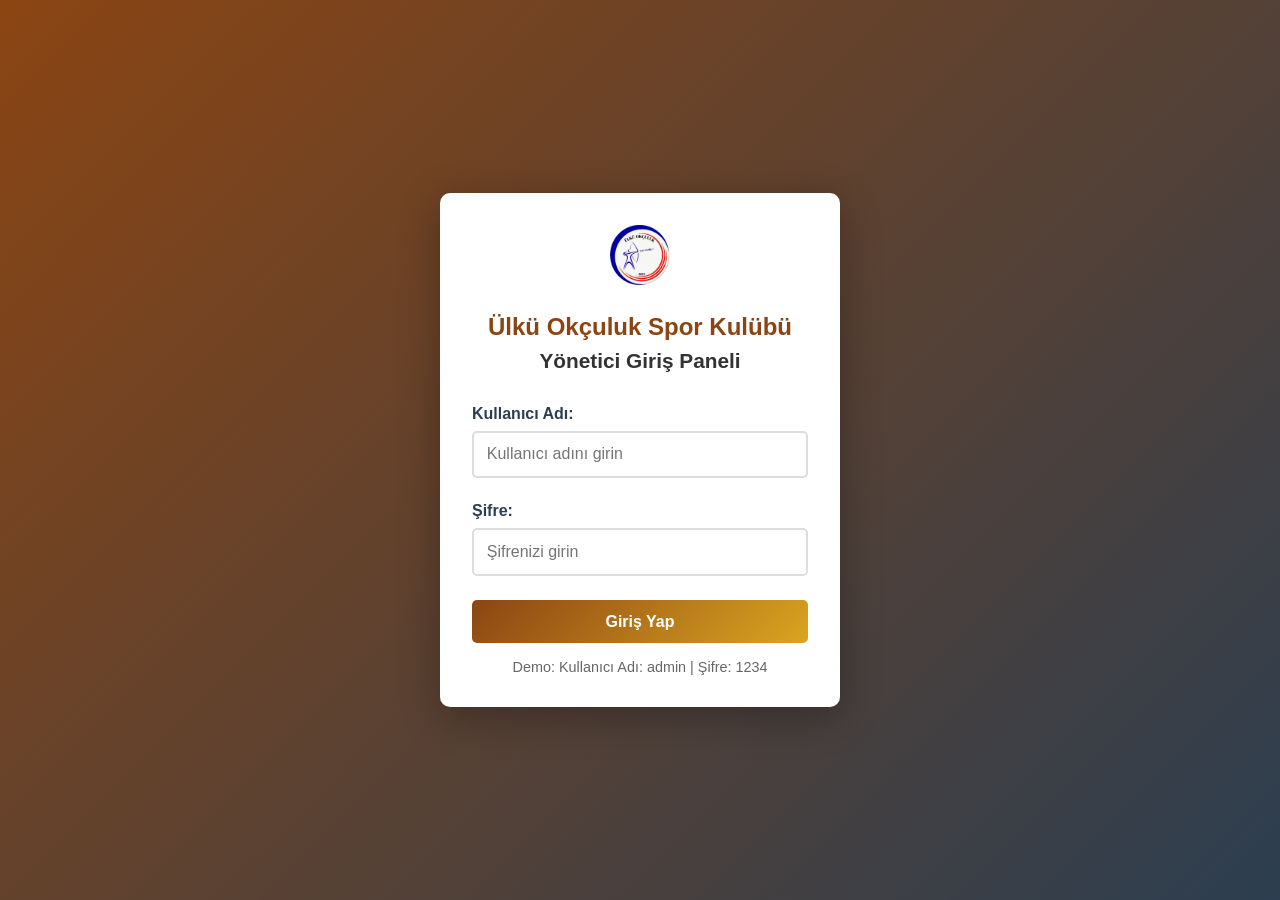
<file: admin.html>
<!DOCTYPE html>
<html lang="tr">
<head>
    <meta charset="UTF-8">
    <meta name="viewport" content="width=device-width, initial-scale=1.0">
    <title>Yönetici Paneli - Ülkü Okçuluk Spor Kulübü</title>
    <link rel="stylesheet" href="admin-style.css">
</head>
<body>
    <!-- Login Section -->
    <div id="loginContainer" class="login-container">
        <div class="login-box">
            <div class="login-logo">
                <img src="logo.png" alt="Ülkü Okçuluk Spor Kulübü Logo" class="logo-img-login">
            </div>
            <h1>Ülkü Okçuluk Spor Kulübü</h1>
            <h2>Yönetici Giriş Paneli</h2>
            <form id="loginForm">
                <div class="form-group">
                    <label for="username">Kullanıcı Adı:</label>
                    <input type="text" id="username" required placeholder="Kullanıcı adını girin">
                </div>
                <div class="form-group">
                    <label for="password">Şifre:</label>
                    <input type="password" id="password" required placeholder="Şifrenizi girin">
                </div>
                <button type="submit" class="btn-login">Giriş Yap</button>
            </form>
            <p id="loginError" class="error-message"></p>
            <p class="hint">Demo: Kullanıcı Adı: admin | Şifre: 1234</p>
        </div>
    </div>

    <!-- Admin Dashboard -->
    <div id="adminContainer" class="admin-container" style="display: none;">
        <header class="admin-header">
            <div class="admin-header-content">
                <div class="admin-logo">
                    <img src="logo.png" alt="Ülkü Okçuluk Spor Kulübü Logo" class="logo-img-admin">
                    <h1>Yönetici Paneli</h1>
                </div>
                <button id="logoutBtn" class="btn-logout">Çıkış Yap</button>
            </div>
        </header>

        <div class="admin-main">
            <!-- Sidebar -->
            <aside class="sidebar">
                <nav class="admin-nav">
                    <button class="nav-item active" data-tab="gallery">📸 Galeri Yönetimi</button>
                    <button class="nav-item" data-tab="content">📝 İçerik Düzenleme</button>
                    <button class="nav-item" data-tab="settings">⚙️ Ayarlar</button>
                </nav>
            </aside>

            <!-- Content Area -->
            <main class="admin-content">

                <!-- Gallery Management Tab -->
                <section id="gallery-tab" class="tab-content active">
                    <h2>Galeri Yönetimi</h2>
                    
                    <div class="upload-section">
                        <h3>Yeni Resim Ekle</h3>
                        <form id="uploadForm" class="upload-form">
                            <div class="form-group">
                                <label for="imageTitle">Resim Başlığı:</label>
                                <input type="text" id="imageTitle" required placeholder="Resmin başlığını girin">
                            </div>
                            <div class="form-group">
                                <label for="imageFile">Resim Dosyası:</label>
                                <input type="file" id="imageFile" accept="image/*" required>
                                <p class="help-text">Desteklenen formatlar: JPG, PNG, GIF</p>
                            </div>
                            <button type="submit" class="btn-primary">➕ Resim Ekle</button>
                        </form>
                    </div>

                    <div class="gallery-management">
                        <h3>Yüklenen Resimler</h3>
                        <div id="galleryManagement" class="gallery-management-list">
                            <!-- Yönetim resimleri burada görünecek -->
                        </div>
                    </div>
                </section>

                <!-- Content Edit Tab -->
                <section id="content-tab" class="tab-content">
                    <h2>İçerik Düzenleme</h2>
                    
                    <div class="content-edit-section">
                        <h3>Hakkımızda Metni</h3>
                        <form id="contentForm">
                            <div class="form-group">
                                <label for="aboutText">Hakkımızda Metni:</label>
                                <textarea id="aboutText" rows="6" placeholder="Klüp hakkında bilgi yazın"></textarea>
                            </div>
                            <div class="form-group">
                                <label for="contactInfo">İletişim Bilgileri:</label>
                                <textarea id="contactInfo" rows="4" placeholder="İletişim detaylarını girin"></textarea>
                            </div>
                            <button type="submit" class="btn-primary">💾 Kaydet</button>
                        </form>
                    </div>

                    <div id="contentMessage" class="success-message" style="display: none;"></div>
                </section>

                <!-- Settings Tab -->
                <section id="settings-tab" class="tab-content">
                    <h2>Ayarlar</h2>
                    
                    <div class="settings-section">
                        <h3>Genel Ayarlar</h3>
                        <form id="settingsForm">
                            <div class="form-group">
                                <label for="siteName">Site Adı:</label>
                                <input type="text" id="siteName" value="Ülkü Okçuluk Spor Kulübü">
                            </div>
                            <div class="form-group">
                                <label for="siteEmail">Site E-maili:</label>
                                <input type="email" id="siteEmail" value="gaziantepulkuokculuk@gmail.com">
                            </div>
                            <div class="form-group">
                                <label for="sitePhone">Site Telefonu:</label>
                                <input type="tel" id="sitePhone" value="+90 552 240 99 25">
                            </div>
                            <button type="submit" class="btn-primary">💾 Ayarları Kaydet</button>
                        </form>
                    </div>

                    <div class="danger-zone">
                        <h3>⚠️ Tehlikeli İşlemler</h3>
                        <button id="clearGalleryBtn" class="btn-danger">🗑️ Galeriyi Temizle</button>
                        <p class="help-text">Bu işlem geri alınamaz!</p>
                    </div>

                    <div id="settingsMessage" class="success-message" style="display: none;"></div>
                </section>

            </main>
        </div>
    </div>

    <script src="admin-script.js"></script>
</body>
</html>
</file>
<file: admin-style.css>
/* Admin Panel Styles */
* {
    margin: 0;
    padding: 0;
    box-sizing: border-box;
}

:root {
    --primary-color: #8B4513;
    --secondary-color: #DAA520;
    --dark-color: #2c3e50;
    --light-color: #ecf0f1;
    --text-color: #333;
    --success-color: #27ae60;
    --danger-color: #e74c3c;
}

body {
    font-family: 'Segoe UI', Tahoma, Geneva, Verdana, sans-serif;
    background: var(--light-color);
    color: var(--text-color);
}

/* Login Container */
.login-container {
    display: flex;
    justify-content: center;
    align-items: center;
    min-height: 100vh;
    background: linear-gradient(135deg, var(--primary-color), var(--dark-color));
}

.login-box {
    background: white;
    padding: 2rem;
    border-radius: 10px;
    box-shadow: 0 10px 40px rgba(0, 0, 0, 0.3);
    width: 100%;
    max-width: 400px;
}

.login-box h1 {
    text-align: center;
    color: var(--primary-color);
    margin-bottom: 0.5rem;
    font-size: 1.5rem;
}

.login-logo {
    text-align: center;
    margin-bottom: 1.5rem;
}

.logo-img-login {
    height: 60px;
    width: auto;
    max-width: 100%;
}

.login-box h2 {
    text-align: center;
    color: var(--text-color);
    margin-bottom: 2rem;
    font-size: 1.3rem;
}

.form-group {
    margin-bottom: 1.5rem;
}

.form-group label {
    display: block;
    margin-bottom: 0.5rem;
    font-weight: 600;
    color: var(--dark-color);
}

.form-group input,
.form-group textarea,
.form-group select {
    width: 100%;
    padding: 0.8rem;
    border: 2px solid #ddd;
    border-radius: 5px;
    font-size: 1rem;
    font-family: inherit;
    transition: border-color 0.3s;
}

.form-group input:focus,
.form-group textarea:focus,
.form-group select:focus {
    outline: none;
    border-color: var(--primary-color);
    box-shadow: 0 0 5px rgba(139, 69, 19, 0.3);
}

.btn-login {
    width: 100%;
    padding: 0.8rem;
    background: linear-gradient(135deg, var(--primary-color), var(--secondary-color));
    color: white;
    border: none;
    border-radius: 5px;
    font-size: 1rem;
    font-weight: bold;
    cursor: pointer;
    transition: transform 0.2s, box-shadow 0.2s;
}

.btn-login:hover {
    transform: translateY(-2px);
    box-shadow: 0 5px 15px rgba(139, 69, 19, 0.3);
}

.error-message {
    color: var(--danger-color);
    text-align: center;
    margin-top: 1rem;
    font-weight: 600;
}

.hint {
    text-align: center;
    color: #666;
    margin-top: 1rem;
    font-size: 0.9rem;
}

/* Admin Container */
.admin-container {
    display: flex;
    flex-direction: column;
    min-height: 100vh;
}

.admin-header {
    background: linear-gradient(135deg, var(--primary-color), var(--dark-color));
    color: white;
    padding: 1rem;
    box-shadow: 0 2px 10px rgba(0, 0, 0, 0.2);
}

.admin-header-content {
    max-width: 1400px;
    margin: 0 auto;
    display: flex;
    justify-content: space-between;
    align-items: center;
}

.admin-logo {
    display: flex;
    align-items: center;
    gap: 1rem;
}

.admin-logo h1 {
    font-size: 1.5rem;
    color: white;
}

.logo-img-admin {
    height: 30px;
    width: auto;
}

.btn-logout {
    background: var(--danger-color);
    color: white;
    border: none;
    padding: 0.6rem 1.2rem;
    border-radius: 5px;
    cursor: pointer;
    font-weight: 600;
    transition: background 0.3s;
}

.btn-logout:hover {
    background: #c0392b;
}

.admin-main {
    display: flex;
    flex: 1;
    max-width: 1400px;
    margin: 0 auto;
    width: 100%;
}

/* Sidebar */
.sidebar {
    width: 250px;
    background: white;
    border-right: 2px solid #ddd;
    padding: 2rem 0;
}

.admin-nav {
    display: flex;
    flex-direction: column;
}

.nav-item {
    padding: 1rem 1.5rem;
    border: none;
    background: none;
    text-align: left;
    font-size: 1rem;
    cursor: pointer;
    color: var(--text-color);
    transition: background 0.3s, color 0.3s;
    border-left: 4px solid transparent;
}

.nav-item:hover {
    background: var(--light-color);
    color: var(--primary-color);
}

.nav-item.active {
    background: var(--light-color);
    color: var(--primary-color);
    border-left-color: var(--primary-color);
    font-weight: bold;
}

/* Admin Content */
.admin-content {
    flex: 1;
    padding: 2rem;
    overflow-y: auto;
}

.tab-content {
    display: none;
}

.tab-content.active {
    display: block;
}

.tab-content h2 {
    color: var(--primary-color);
    margin-bottom: 2rem;
    font-size: 1.8rem;
}

.tab-content h3 {
    color: var(--dark-color);
    margin: 1.5rem 0 1rem 0;
    font-size: 1.3rem;
}

/* Upload Section */
.upload-section {
    background: white;
    padding: 2rem;
    border-radius: 8px;
    margin-bottom: 2rem;
    box-shadow: 0 2px 10px rgba(0, 0, 0, 0.1);
}

.upload-form {
    background: var(--light-color);
    padding: 1.5rem;
    border-radius: 5px;
    margin-top: 1rem;
}

.help-text {
    font-size: 0.9rem;
    color: #666;
    margin-top: 0.3rem;
}

.btn-primary {
    background: var(--primary-color);
    color: white;
    border: none;
    padding: 0.8rem 1.5rem;
    border-radius: 5px;
    cursor: pointer;
    font-weight: 600;
    transition: background 0.3s, transform 0.2s;
    font-size: 1rem;
}

.btn-primary:hover {
    background: #6d3410;
    transform: translateY(-2px);
}

.btn-delete {
    background: var(--danger-color);
    color: white;
    border: none;
    padding: 0.5rem 1rem;
    border-radius: 3px;
    cursor: pointer;
    font-size: 0.9rem;
    transition: background 0.3s;
}

.btn-delete:hover {
    background: #c0392b;
}

.btn-danger {
    background: var(--danger-color);
    color: white;
    border: none;
    padding: 0.8rem 1.5rem;
    border-radius: 5px;
    cursor: pointer;
    font-weight: 600;
    transition: background 0.3s;
    font-size: 1rem;
}

.btn-danger:hover {
    background: #c0392b;
}

/* Gallery Management */
.gallery-management {
    background: white;
    padding: 2rem;
    border-radius: 8px;
    box-shadow: 0 2px 10px rgba(0, 0, 0, 0.1);
    margin-top: 2rem;
}

.gallery-management-list {
    display: grid;
    grid-template-columns: repeat(auto-fill, minmax(200px, 1fr));
    gap: 1.5rem;
    margin-top: 1rem;
}

.gallery-item-admin {
    background: var(--light-color);
    border-radius: 8px;
    overflow: hidden;
    box-shadow: 0 2px 5px rgba(0, 0, 0, 0.1);
    transition: transform 0.3s;
}

.gallery-item-admin:hover {
    transform: translateY(-3px);
}

.gallery-item-admin img {
    width: 100%;
    height: 150px;
    object-fit: cover;
}

.gallery-item-admin-info {
    padding: 1rem;
}

.gallery-item-admin-title {
    font-weight: bold;
    margin-bottom: 0.5rem;
    color: var(--primary-color);
    word-break: break-word;
}

.gallery-item-admin-actions {
    display: flex;
    gap: 0.5rem;
    margin-top: 0.5rem;
}

.gallery-item-admin-actions button {
    flex: 1;
}

/* Content Edit Section */
.content-edit-section {
    background: white;
    padding: 2rem;
    border-radius: 8px;
    box-shadow: 0 2px 10px rgba(0, 0, 0, 0.1);
}

/* Settings Section */
.settings-section {
    background: white;
    padding: 2rem;
    border-radius: 8px;
    box-shadow: 0 2px 10px rgba(0, 0, 0, 0.1);
    margin-bottom: 2rem;
}

.danger-zone {
    background: #fff3cd;
    padding: 2rem;
    border-radius: 8px;
    border-left: 4px solid var(--danger-color);
    margin-top: 2rem;
}

.danger-zone h3 {
    color: var(--danger-color);
}

/* Messages */
.success-message {
    background: #d4edda;
    color: #155724;
    padding: 1rem;
    border-radius: 5px;
    margin-top: 1rem;
    border: 1px solid #c3e6cb;
    font-weight: 600;
}

.empty-message {
    text-align: center;
    padding: 3rem 1rem;
    color: #666;
    font-size: 1.1rem;
}

/* Responsive */
@media (max-width: 768px) {
    .admin-main {
        flex-direction: column;
    }

    .sidebar {
        width: 100%;
        border-right: none;
        border-bottom: 2px solid #ddd;
        padding: 1rem 0;
    }

    .admin-nav {
        flex-direction: row;
        overflow-x: auto;
    }

    .nav-item {
        white-space: nowrap;
        border-left: none;
        border-bottom: 4px solid transparent;
    }

    .nav-item.active {
        border-left: none;
        border-bottom-color: var(--primary-color);
    }

    .admin-content {
        padding: 1rem;
    }

    .gallery-management-list {
        grid-template-columns: repeat(auto-fill, minmax(150px, 1fr));
    }

    .admin-header-content {
        flex-direction: column;
        gap: 1rem;
    }
}
</file>
